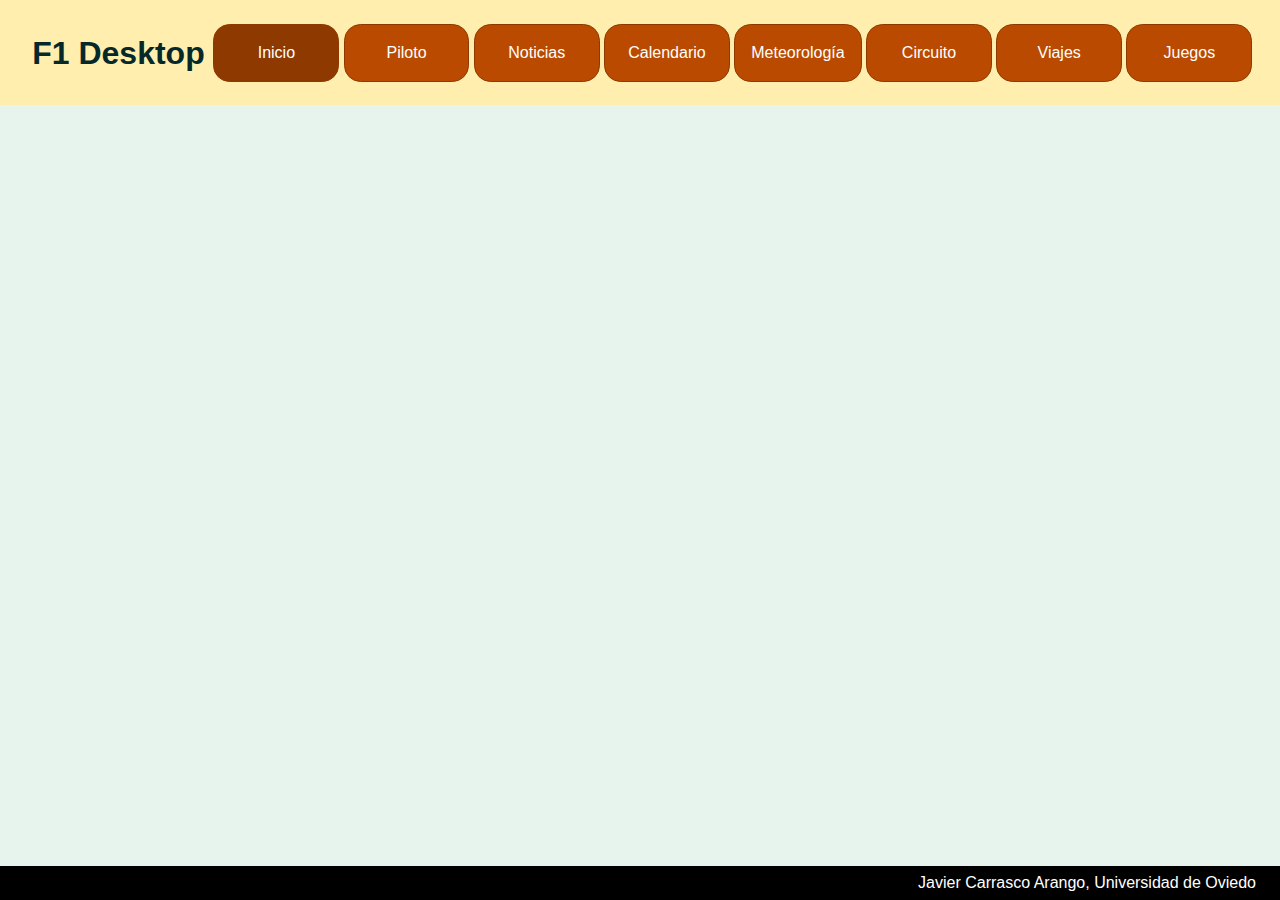
<file: index.html>
<!DOCTYPE HTML>

<html lang="es">
<head>
    <meta charset="UTF-8" />
    <meta name="author" content="Javier Carrasco"/>
    <meta name="description" content="documento inicial del F1 Desktop"/>
    <meta name="keywords" content ="F1,coches,fórmula uno" />
    <meta name="viewport" content="width=device-width,initial-scale=1.0"/>
    <title>F1 Desktop-Inicio</title>
    <link rel="icon" type="image/x-icon" href="multimedia/imagenes/favicon.ico"/>
    <link rel="stylesheet" type="text/css" href="estilo/estilo.css"/>
    <link rel="stylesheet" type="text/css" href="estilo/layout.css"/>
    <script src="https://code.jquery.com/jquery-3.7.1.min.js" integrity="sha256-/JqT3SQfawRcv/BIHPThkBvs0OEvtFFmqPF/lYI/Cxo=" crossorigin="anonymous"></script>
    <script src="js/fondo.js"></script>
</head>
<body>
    <header>
        <h1><a href="index.html">F1 Desktop</a></h1>
        <nav>
            <a class="active" href="index.html">Inicio</a>
            <a href="piloto.html">Piloto</a>
            <a href="noticias.html">Noticias</a>
            <a href="calendario.html">Calendario</a>
            <a href="meteorologia.html">Meteorología</a>
            <a href="circuito.html">Circuito</a>
            <a href="viajes.php">Viajes</a>
            <a href="juegos.html">Juegos</a>
        </nav>
    </header>
    <script>new Fondo("China","capital","Shanghai International Circuit")</script>
    <main></main>
    <footer>
        <p>Javier Carrasco Arango, Universidad de Oviedo</p>
    </footer>
</body>
</html>
</file>
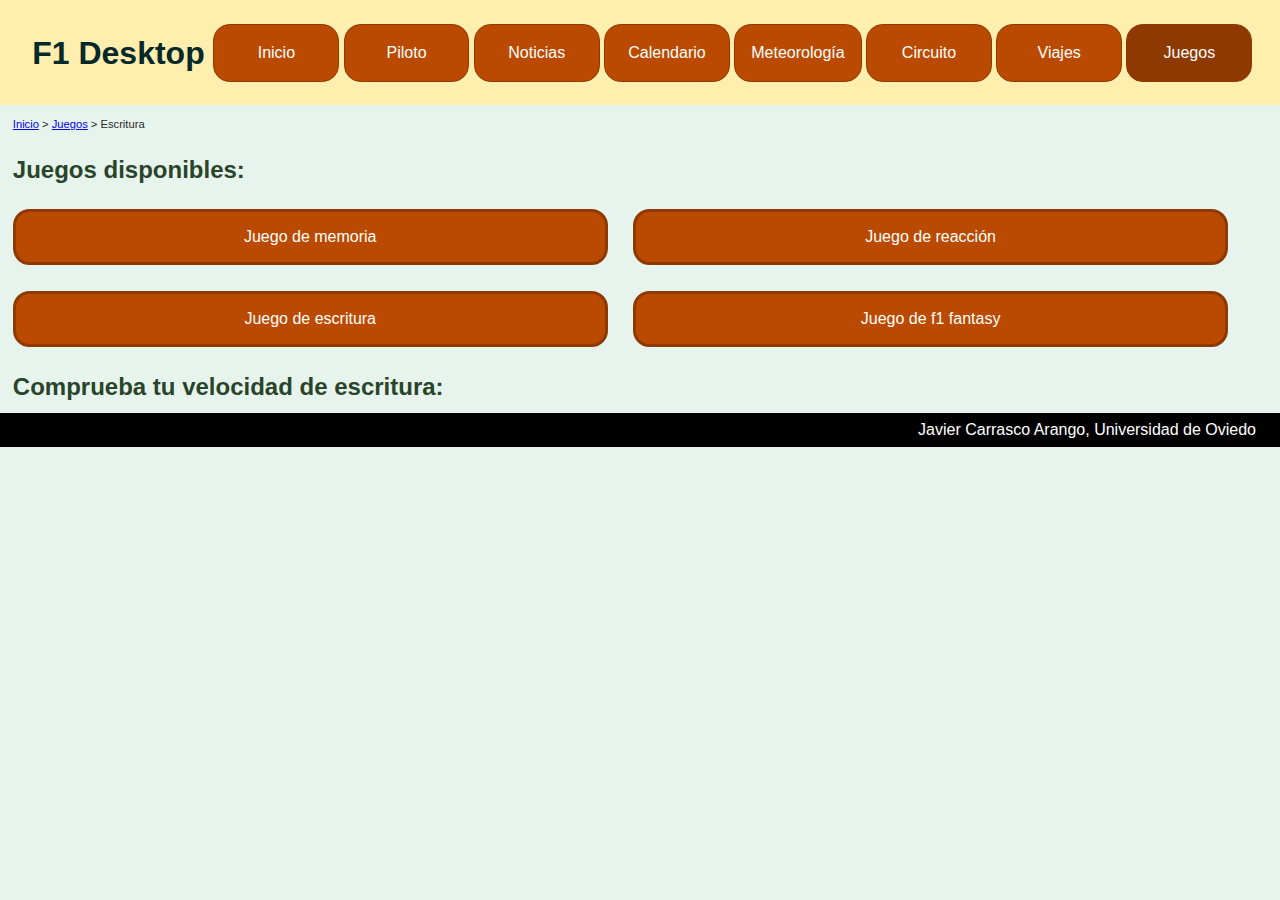
<file: api.html>
<!DOCTYPE HTML>

<html lang="es">
<head>
    <meta charset="UTF-8" />
    <meta name="author" content="Javier Carrasco"/>
    <meta name="description" content="documento con un juego de velocidad de escritura"/>
    <meta name="keywords" content ="F1,coches,fórmula uno" />
    <meta name="viewport" content="width=device-width,initial-scale=1.0"/>
    <title>F1 Desktop-Juegos-Escritura</title>
    <link rel="icon" type="image/x-icon" href="multimedia/imagenes/favicon.ico"/>
    <link rel="stylesheet" type="text/css" href="estilo/estilo.css"/>
    <link rel="stylesheet" type="text/css" href="estilo/layout.css"/>
    <link rel="stylesheet" type="text/css" href="estilo/memoria.css"/>
    <script src="https://code.jquery.com/jquery-3.7.1.min.js" integrity="sha256-/JqT3SQfawRcv/BIHPThkBvs0OEvtFFmqPF/lYI/Cxo=" crossorigin="anonymous"></script>
    <script src="js/api.js"></script>
</head>
<body>
    <header>
        <h1><a href="index.html">F1 Desktop</a></h1>
        <nav>
            <a href="index.html">Inicio</a>
            <a href="piloto.html">Piloto</a>
            <a href="noticias.html">Noticias</a>
            <a href="calendario.html">Calendario</a>
            <a href="meteorologia.html">Meteorología</a>
            <a href="circuito.html">Circuito</a>
            <a href="viajes.php">Viajes</a>
            <a class="active" href="juegos.html">Juegos</a>
        </nav>
    </header>
    <p><a href="index.html">Inicio</a> > <a href="juegos.html" >Juegos</a> > Escritura</p>
    <section>
        <h2>Juegos disponibles:</h2>
        <a href="memoria.html">Juego de memoria</a>
        <a href="semaforo.php">Juego de reacción</a>
        <a href="api.html">Juego de escritura</a>
        <a href="php/fantasyInicio.php">Juego de f1 fantasy</a>
    </section>
    <h2>Comprueba tu velocidad de escritura:</h2>
    <script>var typeracer = new TypeRacer()</script>
    <footer>
        <p>Javier Carrasco Arango, Universidad de Oviedo</p>
    </footer>
</body>
</file>
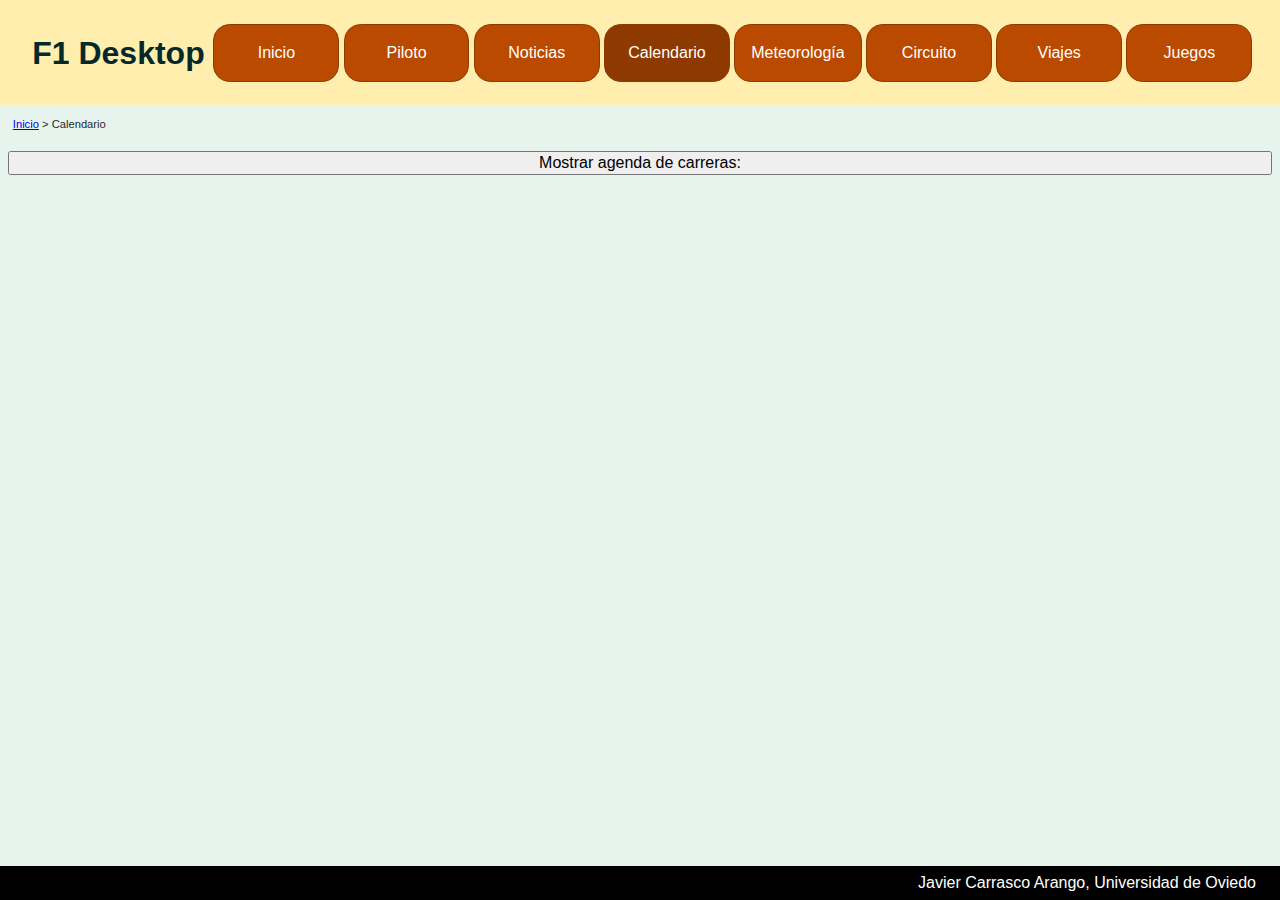
<file: calendario.html>
<!DOCTYPE HTML>

<html lang="es">
<head>
    <meta charset="UTF-8" />
    <meta name="author" content="Javier Carrasco"/>
    <meta name="description" content="documento con la información del calendario de eventos"/>
    <meta name="keywords" content ="F1,coches,fórmula uno" />
    <meta name="viewport" content="width=device-width,initial-scale=1.0"/>
    <title>F1 Desktop-Calendario</title>
    <link rel="icon" type="image/x-icon" href="multimedia/imagenes/favicon.ico"/>
    <link rel="stylesheet" type="text/css" href="estilo/estilo.css"/>
    <link rel="stylesheet" type="text/css" href="estilo/layout.css"/>
    <link rel="stylesheet" type="text/css" href="estilo/agenda_grid.css"/>
    <script src="https://code.jquery.com/jquery-3.7.1.min.js" integrity="sha256-/JqT3SQfawRcv/BIHPThkBvs0OEvtFFmqPF/lYI/Cxo=" crossorigin="anonymous"></script>
    <script src="js/agenda.js"></script>
</head>
<body>
    <header>
        <h1><a href="index.html">F1 Desktop</a></h1>
        <nav>
            <a href="index.html">Inicio</a>
            <a href="piloto.html">Piloto</a>
            <a href="noticias.html">Noticias</a>
            <a class="active" href="calendario.html">Calendario</a>
            <a href="meteorologia.html">Meteorología</a>
            <a href="circuito.html">Circuito</a>
            <a href="viajes.php">Viajes</a>
            <a href="juegos.html">Juegos</a>
        </nav>
    </header>
    <p><a href="index.html">Inicio</a> > Calendario</p>
    <button>Mostrar agenda de carreras:</button>
    <main></main>
    <script>new Agenda();</script>
    <footer>
        <p>Javier Carrasco Arango, Universidad de Oviedo</p>
    </footer>
</body>

</html>
</file>
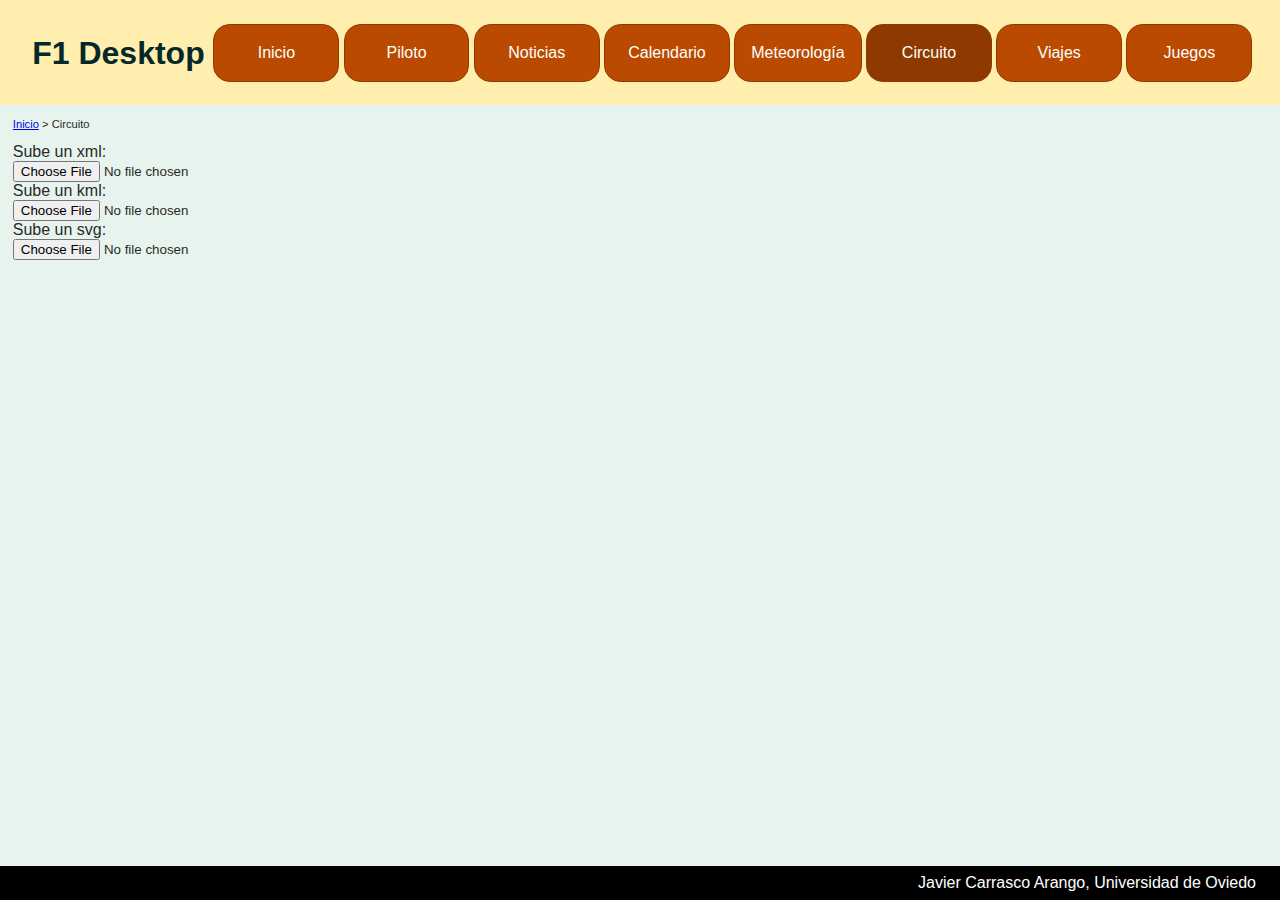
<file: circuito.html>
<!DOCTYPE HTML>
<html lang="es">
    <head>
        <meta charset="UTF-8" />
        <meta name="author" content="Javier Carrasco"/>
        <meta name="description" content="documento con la información del circuito de Shanghai"/>
        <meta name="keywords" content ="F1,coches,fórmula uno" />
        <meta name="viewport" content="width=device-width,initial-scale=1.0"/>
        <title>F1 Desktop-Circuito</title>
        <link rel="icon" type="image/x-icon" href="multimedia/imagenes/favicon.ico"/>
        <link rel="stylesheet" type="text/css" href="estilo/estilo.css"/>
        <link rel="stylesheet" type="text/css" href="estilo/layout.css"/>
        <script src="https://code.jquery.com/jquery-3.7.1.min.js" integrity="sha256-/JqT3SQfawRcv/BIHPThkBvs0OEvtFFmqPF/lYI/Cxo=" crossorigin="anonymous"></script>
        <script src="js/circuito.js"></script>
    </head>
    <body>
        <header>
            <h1><a href="index.html">F1 Desktop</a></h1>
            <nav>
                <a href="index.html">Inicio</a>
                <a href="piloto.html">Piloto</a>
                <a href="noticias.html">Noticias</a>
                <a href="calendario.html">Calendario</a>
                <a href="meteorologia.html">Meteorología</a>
                <a class="active" href="circuito.html">Circuito</a>
                <a href="viajes.php">Viajes</a>
                <a href="juegos.html">Juegos</a>
            </nav>
        </header>
        <p><a href="index.html">Inicio</a> > Circuito</p>
        <main>
            <label for="uploadXml">Sube un xml: </label>
            <input type="file" id="uploadXml" name="uploadXml" accept=".xml"/>
            <label for="uploadKml">Sube un kml: </label>
            <input type="file" id="uploadKml" name="uploadKml" accept=".kml"/>
            <label for="uploadSvg">Sube un svg: </label>
            <input type="file" id="uploadSvg" name="uploadSvg" accept=".Svg"/>
        </main>
        <script>
            var circuito = new Circuito();
        </script>
        <footer>
            <p>Javier Carrasco Arango, Universidad de Oviedo</p>
        </footer>
    </body>
</html>
</file>
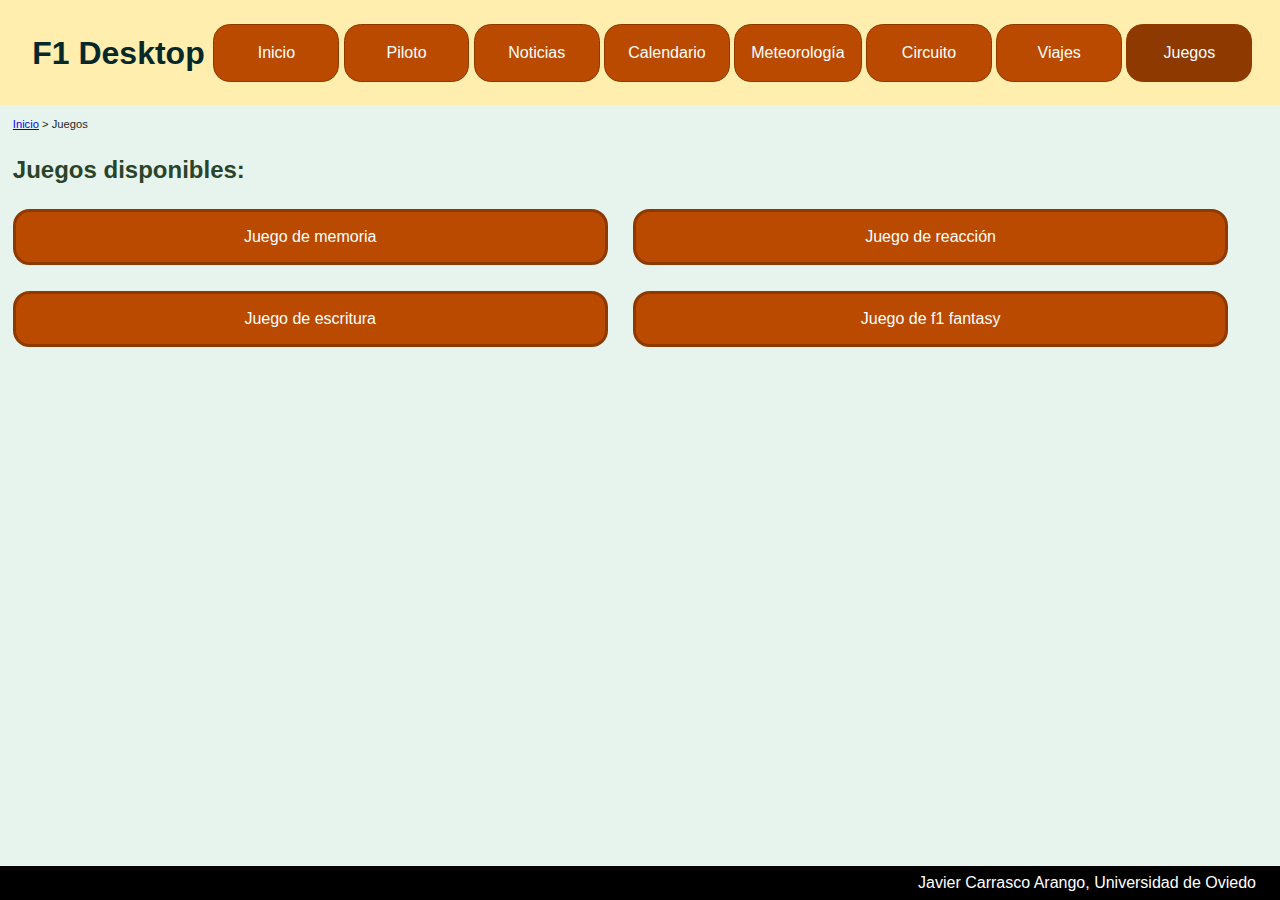
<file: juegos.html>
<!DOCTYPE HTML>

<html lang="es">
<head>
    <meta charset="UTF-8" />
    <meta name="author" content="Javier Carrasco"/>
    <meta name="description" content="documento con los accesos a los diferentes juegos del proyecto"/>
    <meta name="keywords" content ="F1,coches,fórmula uno" />
    <meta name="viewport" content="width=device-width,initial-scale=1.0"/>
    <title>F1 Desktop-Juegos</title>
    <link rel="icon" type="image/x-icon" href="multimedia/imagenes/favicon.ico"/>
    <link rel="stylesheet" type="text/css" href="estilo/estilo.css"/>
    <link rel="stylesheet" type="text/css" href="estilo/layout.css"/>
</head>
<body>
    <header>
        <h1><a href="index.html">F1 Desktop</a></h1>
        <nav>
            <a href="index.html">Inicio</a>
            <a href="piloto.html">Piloto</a>
            <a href="noticias.html">Noticias</a>
            <a href="calendario.html">Calendario</a>
            <a href="meteorologia.html">Meteorología</a>
            <a href="circuito.html">Circuito</a>
            <a href="viajes.php">Viajes</a>
            <a class="active" href="juegos.html">Juegos</a>
        </nav>
    </header>
    <p><a href="index.html">Inicio</a> > Juegos</p>
    <section>
        <h2>Juegos disponibles:</h2>
        <a href="memoria.html">Juego de memoria</a>
        <a href="semaforo.php">Juego de reacción</a>
        <a href="api.html">Juego de escritura</a>
        <a href="php/fantasyInicio.php">Juego de f1 fantasy</a>
    </section>
    <main></main>
    <footer>
        <p>Javier Carrasco Arango, Universidad de Oviedo</p>
    </footer>
</body>

</html>
</file>
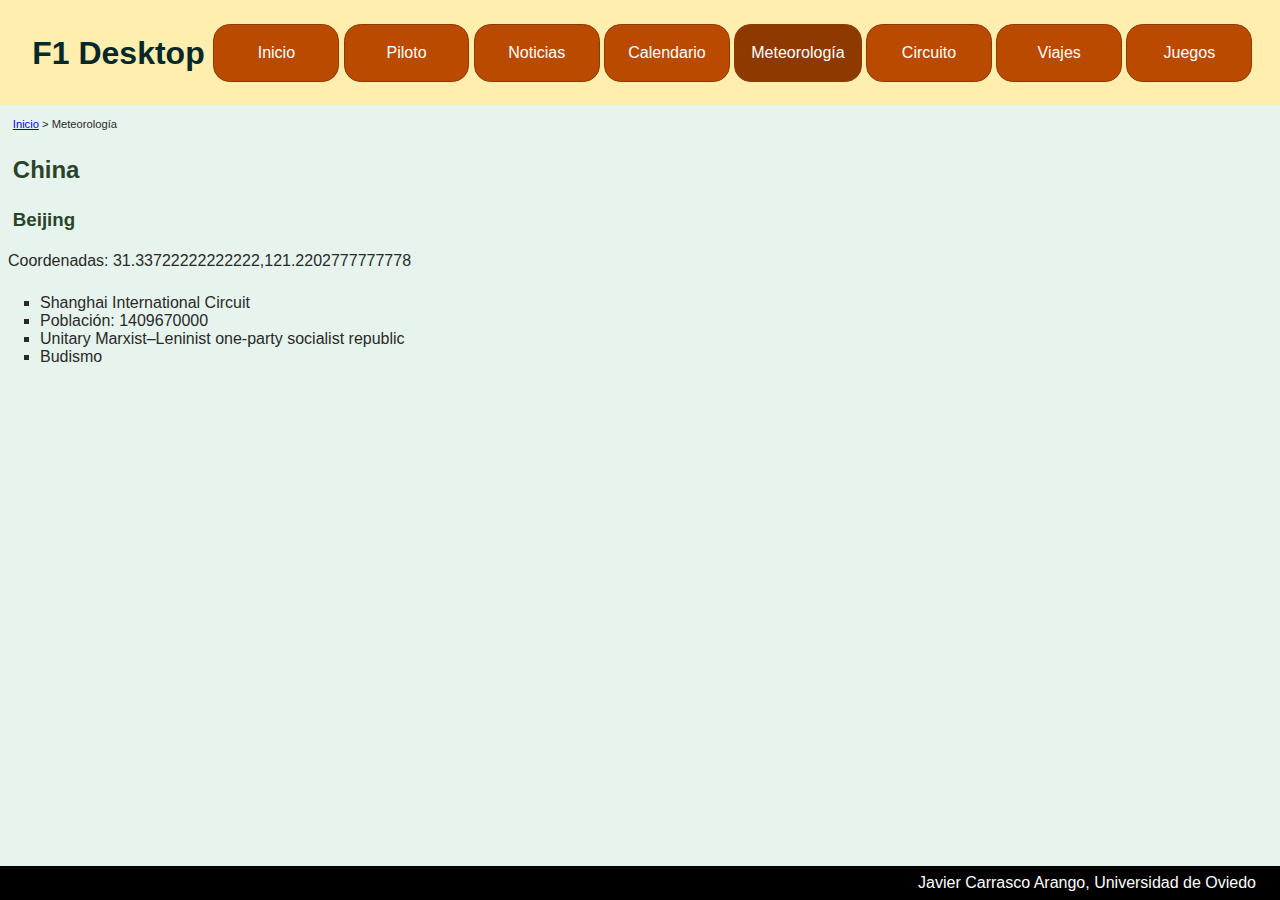
<file: meteorologia.html>
<!DOCTYPE HTML>

<html lang="es">
<head>
    <meta charset="UTF-8" />
    <meta name="author" content="Javier Carrasco"/>
    <meta name="description" content="documento con la información del país y su meteorología"/>
    <meta name="keywords" content ="F1,coches,fórmula uno" />
    <meta name="viewport" content="width=device-width,initial-scale=1.0"/>
    <title>F1 Desktop-Meteorología</title>
    <link rel="icon" type="image/x-icon" href="multimedia/imagenes/favicon.ico"/>
    <link rel="stylesheet" type="text/css" href="estilo/estilo.css"/>
    <link rel="stylesheet" type="text/css" href="estilo/article_elements.css"/>
    <link rel="stylesheet" type="text/css" href="estilo/layout.css"/>
    <script src="https://code.jquery.com/jquery-3.7.1.min.js" integrity="sha256-/JqT3SQfawRcv/BIHPThkBvs0OEvtFFmqPF/lYI/Cxo=" crossorigin="anonymous"></script>
</head>
<body>
    <header>
        <h1><a href="index.html">F1 Desktop</a></h1>
        <nav>
            <a href="index.html">Inicio</a>
            <a href="piloto.html">Piloto</a>
            <a href="noticias.html">Noticias</a>
            <a href="calendario.html">Calendario</a>
            <a class="active" href="meteorologia.html">Meteorología</a>
            <a href="circuito.html">Circuito</a>
            <a href="viajes.php">Viajes</a>
            <a href="juegos.html">Juegos</a>
        </nav>
    </header>
    <p><a href="index.html">Inicio</a> > Meteorología</p>
    <script src="js/pais.js"></script>
    <main></main>
    <footer>
        <p>Javier Carrasco Arango, Universidad de Oviedo</p>
    </footer>
</body>

</html>
</file>
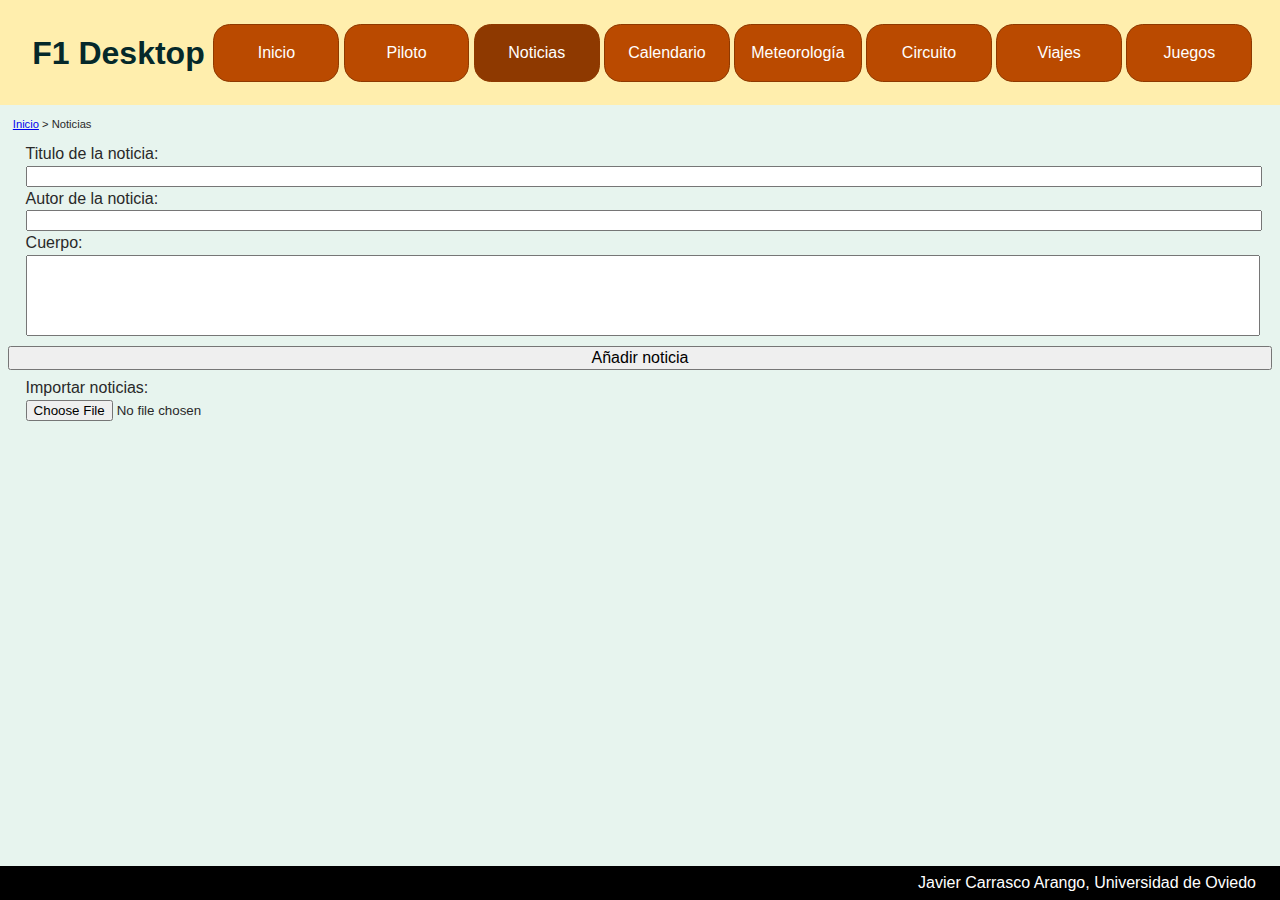
<file: noticias.html>
<!DOCTYPE HTML>

<html lang="es">
<head>
    <meta charset="UTF-8" />
    <meta name="author" content="Javier Carrasco"/>
    <meta name="description" content="documento con las noticias de la f1"/>
    <meta name="keywords" content ="F1,coches,fórmula uno" />
    <meta name="viewport" content="width=device-width,initial-scale=1.0"/>
    <title>F1 Desktop-Noticias</title>
    <link rel="icon" type="image/x-icon" href="multimedia/imagenes/favicon.ico"/>
    <link rel="stylesheet" type="text/css" href="estilo/estilo.css"/>
    <link rel="stylesheet" type="text/css" href="estilo/layout.css"/>
    <link rel="stylesheet" type="text/css" href="estilo/article_elements.css"/>
    <script src="https://code.jquery.com/jquery-3.7.1.min.js" integrity="sha256-/JqT3SQfawRcv/BIHPThkBvs0OEvtFFmqPF/lYI/Cxo=" crossorigin="anonymous"></script>
    <script src="js/noticias.js"></script>
</head>
<body>
    <header>
        <h1><a href="index.html">F1 Desktop</a></h1>
        <nav>
            <a href="index.html">Inicio</a>
            <a href="piloto.html">Piloto</a>
            <a class="active" href="noticias.html">Noticias</a>
            <a href="calendario.html">Calendario</a>
            <a href="meteorologia.html">Meteorología</a>
            <a href="circuito.html">Circuito</a>
            <a href="viajes.php">Viajes</a>
            <a href="juegos.html">Juegos</a>
        </nav>
    </header>
    <p><a href="index.html">Inicio</a> > Noticias</p>
    <label for="tituloNoticia">Titulo de la noticia: </label>
    <input type="text" id="tituloNoticia" name="Titulo"/>
    <label for="autorNoticia">Autor de la noticia: </label>
    <input type="text" id="autorNoticia" name="Autor"/>
    <label for="textNoticia">Cuerpo: </label>
    <textarea id="textNoticia" rows="5" name="Texto"></textarea>
    <button>Añadir noticia</button>
    <label for="importarNoticias">Importar noticias:</label>
    <input type="file" id="importarNoticias"/>
    <main>
        <script>new Noticias();</script>
    </main>
    <footer>
        <p>Javier Carrasco Arango, Universidad de Oviedo</p>
    </footer>
</body>

</html>
</file>
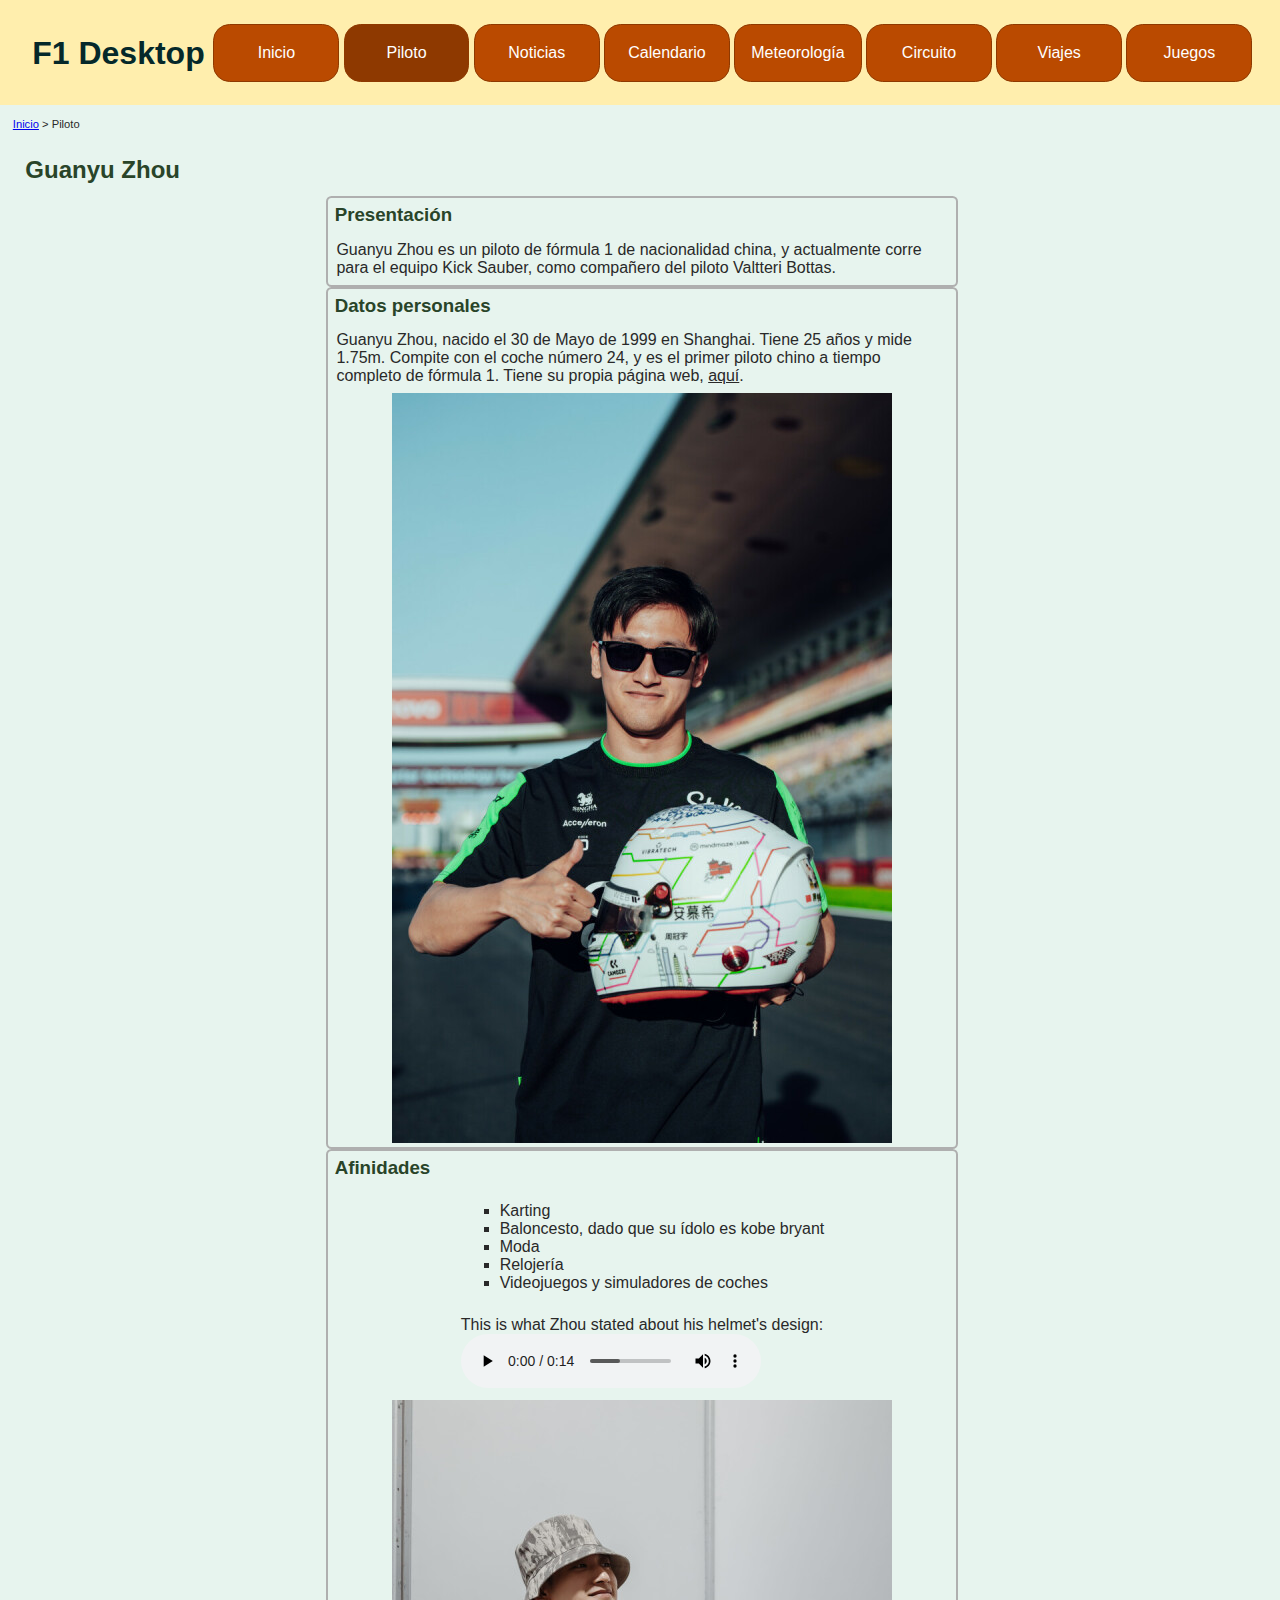
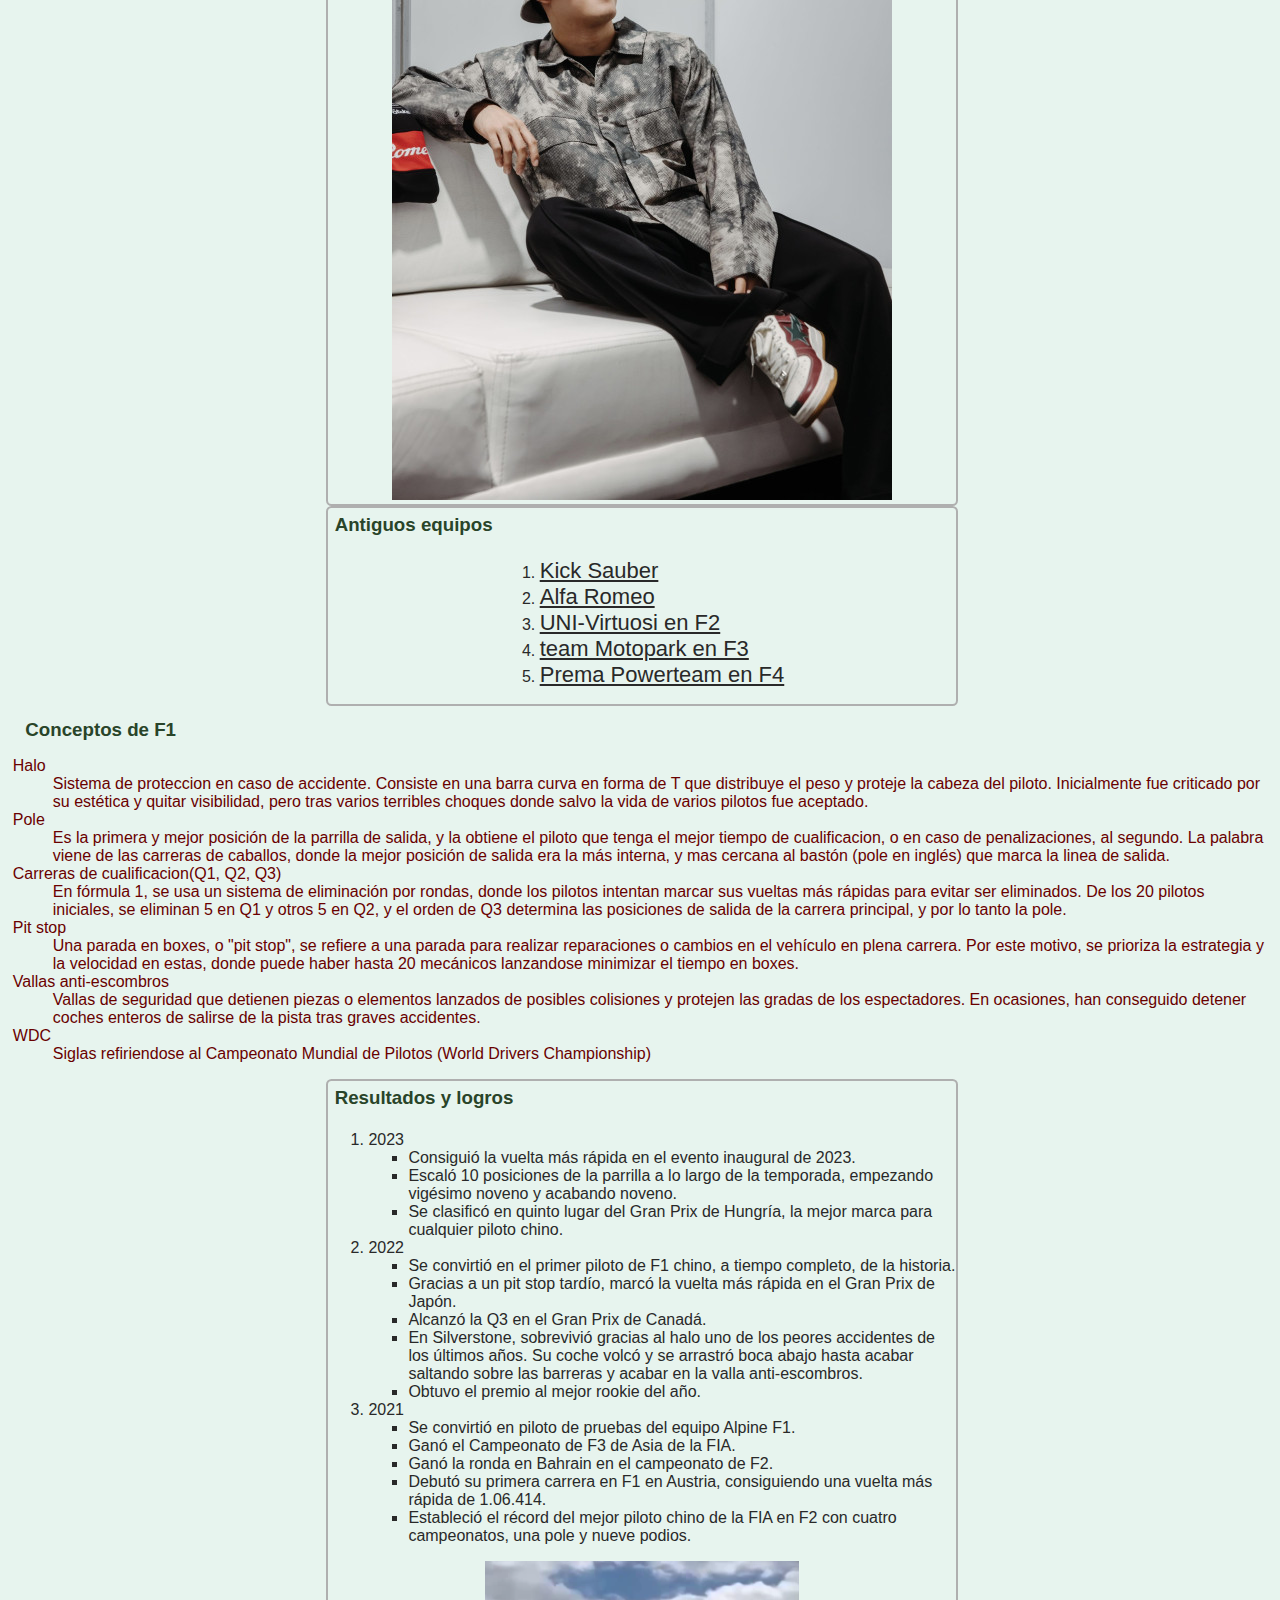
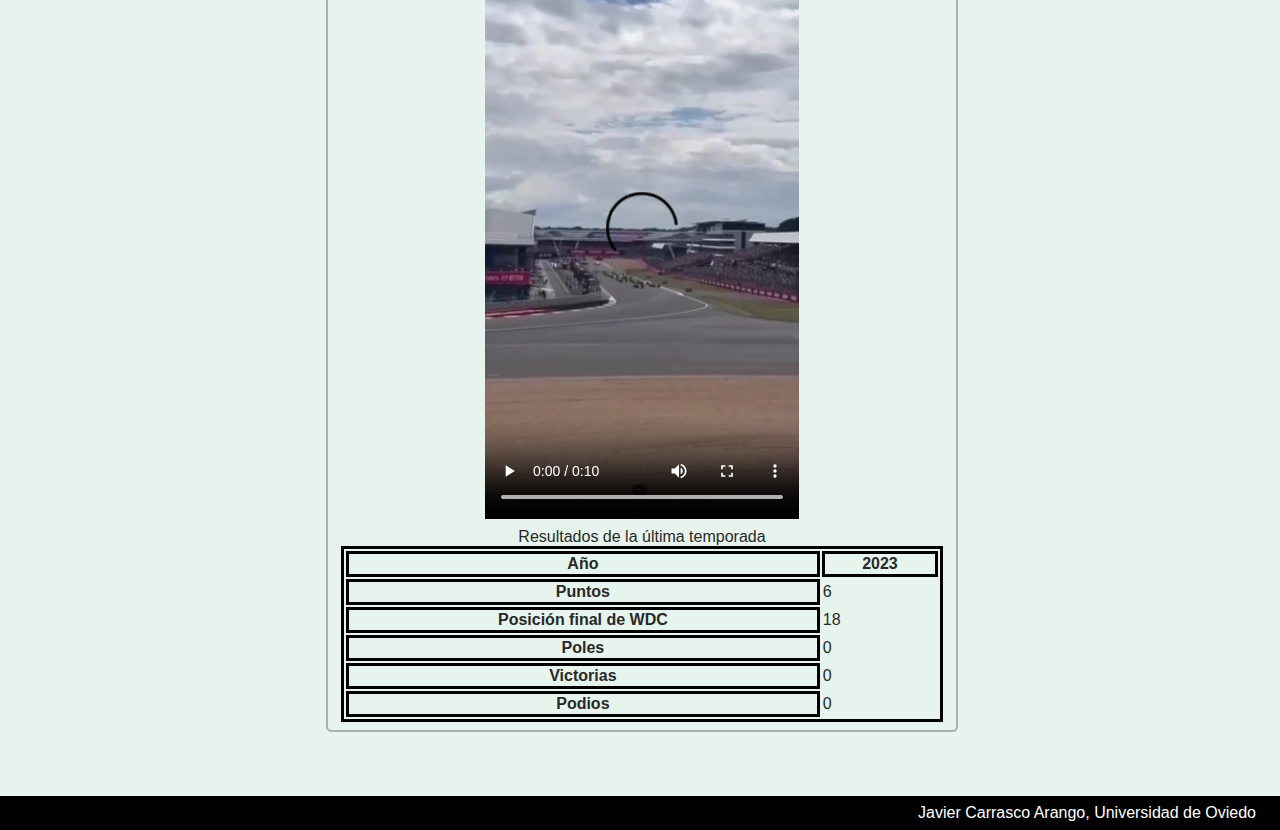
<file: piloto.html>
<!DOCTYPE HTML>

<html lang="es">
    <head>
        <meta charset="UTF-8" />
        <meta name="author" content="Javier Carrasco"/>
        <meta name="description" content="documento con la información de uno de los pilotos de F1"/>
        <meta name="keywords" content ="F1,coches,fórmula uno,Stake F1 Team, Kick Sauber,Guanyu Zhou" />
        <meta name="viewport" content="width=device-width,initial-scale=1.0"/>
        <title>F1 Desktop-Piloto</title>
        <link rel="icon" type="image/x-icon" href="multimedia/imagenes/favicon.ico"/>
        <link rel="stylesheet" type="text/css" href="estilo/estilo.css"/>
        <link rel="stylesheet" type="text/css" href="estilo/layout.css"/>
    </head>
    <body>
        <header>
            <h1><a href="index.html">F1 Desktop</a></h1>
            <nav>
                <a href="index.html">Inicio</a>
                <a class="active" href="piloto.html">Piloto</a>
                <a href="noticias.html">Noticias</a>
                <a href="calendario.html">Calendario</a>
                <a href="meteorologia.html">Meteorología</a>
                <a href="circuito.html">Circuito</a>
                <a href="viajes.php">Viajes</a>
                <a href="juegos.html">Juegos</a>
            </nav>
        </header>
        <p><a href="index.html">Inicio</a> > Piloto</p>
        <main>
            <h2>Guanyu Zhou</h2>
            <section>
                <h3>Presentación</h3>
                <p>Guanyu Zhou es un piloto de fórmula 1 de nacionalidad china, y actualmente corre para el equipo Kick Sauber, como compañero del piloto Valtteri Bottas. </p>
            </section>
            <section>
                <h3>Datos personales</h3>
                <p>Guanyu Zhou, nacido el 30 de Mayo de 1999 en Shanghai.
                    Tiene 25 años y mide 1.75m.
                    Compite con el coche número 24, y es el primer piloto chino a tiempo completo de fórmula 1. 
                    Tiene su propia página web, <a href="https://www.zhou-guanyu.com/en/index">aquí</a>.
                </p>
                <picture>
                    <source media="(min-width: 799px)" srcset="multimedia/imagenes/ZhouGuanyuMonitor.jpg"/>
                    <source media="(max-width: 799px) and (min-width: 465px)" srcset="multimedia/imagenes/ZhouGuanyuTablet.jpg"/>
                    <source media="(max-width: 465px)" srcset="multimedia/imagenes/ZhouGuanyuPhone.jpg"/>
                    <img src="multimedia/imagenes/ZhouGuanyuTablet.jpg" alt="Zhou Guanyu in his racing suit."/>
                </picture>
            </section>
            <section>
                <h3>Afinidades</h3>
                <ul>
                    <li>Karting</li>
                    <li>Baloncesto, dado que su ídolo es kobe bryant</li>
                    <li>Moda</li>
                    <li>Relojería</li>
                    <li>Videojuegos y simuladores de coches</li>
                </ul>
                <p> This is what Zhou stated about his helmet's design:<br>
                    <audio title="Zhou speaking about his helmet's design" controls>
                        <source src="multimedia/audios/zhou'sHelmet.wav" type="audio/wav"/>
                        <source src="multimedia/audios/zhou'sHelmet.mp3" type="audio/mp3"/>
                        <source src="multimedia/audios/zhousHelmet.ogg" type="audio/ogg"/>
                    </audio>
                </p>
                <picture>
                    <source media="(min-width: 799px)" srcset="multimedia/imagenes/GuanyuFashionMonitor.jpg"/>
                    <source media="(max-width: 799px) and (min-width: 465px)" srcset="multimedia/imagenes/GuanyuFashionTablet.jpg"/>
                    <source media="(max-width: 465px)" srcset="multimedia/imagenes/GuanyuFashionPhone.jpg"/>
                    <img src="multimedia/imagenes/GuanyuFashionPhone.jpg" alt="An example of zhou's fashion taste."/>
                </picture>
            </section>
            <section>
                <h3>Antiguos equipos</h3>
                <ol>
                    <li><a href="https://www.formula1.com/en/teams/kick-sauber">Kick Sauber</a></li>
                    <li><a href="https://www.alfaromeo.com/">Alfa Romeo</a></li>
                    <li><a href="https://www.motorsport.com/team/uni-virtuosi/138/">UNI-Virtuosi en F2</a></li>
                    <li><a href="https://www.motopark.com/">team Motopark en F3</a></li>
                    <li><a href="https://premaracing.com/en">Prema Powerteam en F4</a></li>
                </ol>
            </section>
            <aside>
                <h3>Conceptos de F1</h3>
                <dl>
                    <dt>Halo</dt>
                        <dd>Sistema de proteccion en caso de accidente. Consiste en una barra curva en forma de T que distribuye el peso y proteje la cabeza del piloto.
                            Inicialmente fue criticado por su estética y quitar visibilidad, pero tras varios terribles choques donde salvo la vida de varios pilotos fue aceptado.
                        </dd>
                    <dt>Pole</dt>
                        <dd>Es la primera y mejor posición de la parrilla de salida, y la obtiene el piloto que tenga el mejor tiempo de cualificacion, o en caso de penalizaciones, al segundo.
                            La palabra viene de las carreras de caballos, donde la mejor posición de salida era la más interna, y mas cercana al bastón (pole en inglés) que marca la linea de salida.
                        </dd>
                    <dt>Carreras de cualificacion(Q1, Q2, Q3)</dt>
                        <dd>En fórmula 1, se usa un sistema de eliminación por rondas, donde los pilotos intentan marcar sus vueltas más rápidas para evitar ser eliminados. De los 20 pilotos iniciales, 
                            se eliminan 5 en Q1 y otros 5 en Q2, y el orden de Q3 determina las posiciones de salida de la carrera principal, y por lo tanto la pole.
                        </dd>
                    <dt>Pit stop</dt>
                        <dd>Una parada en boxes, o "pit stop", se refiere a una parada para realizar reparaciones o cambios en el vehículo en plena carrera. Por este motivo, 
                            se prioriza la estrategia y la velocidad en estas, donde puede haber hasta 20 mecánicos lanzandose minimizar el tiempo en boxes.
                        </dd>
                    <dt>Vallas anti-escombros</dt>
                        <dd>Vallas de seguridad que detienen piezas o elementos lanzados de posibles colisiones y protejen las gradas de los espectadores. 
                            En ocasiones, han conseguido detener coches enteros de salirse de la pista tras graves accidentes.</dd>
                    <dt>WDC</dt>
                        <dd>Siglas refiriendose al Campeonato Mundial de Pilotos (World Drivers Championship)</dd>
                </dl>
            </aside>
            <section>
                <h3>Resultados y logros</h3>
                <ol>
                    <li>2023<ul>
                        <li>Consiguió la vuelta más rápida en el evento inaugural de 2023.</li>
                        <li>Escaló 10 posiciones de la parrilla a lo largo de la temporada, empezando vigésimo noveno y acabando noveno.</li>
                        <li>Se clasificó en quinto lugar del Gran Prix de Hungría, la mejor marca para cualquier piloto chino.</li>
                    </ul></li>
                    <li>2022<ul>
                        <li>Se convirtió en el primer piloto de F1 chino, a tiempo completo, de la historia.</li>
                        <li>Gracias a un pit stop tardío, marcó la vuelta más rápida en el Gran Prix de Japón.</li>
                        <li>Alcanzó la Q3 en el Gran Prix de Canadá.</li>
                        <li>En Silverstone, sobrevivió gracias al halo uno de los peores accidentes de los últimos años. Su coche volcó y se arrastró boca abajo hasta acabar saltando sobre las barreras y acabar en la valla anti-escombros. </li>
                        <li>Obtuvo el premio al mejor rookie del año.</li>
                    </ul></li>
                    <li>2021<ul>
                        <li>Se convirtió en piloto de pruebas del equipo Alpine F1.</li>
                        <li>Ganó el Campeonato de F3 de Asia de la FIA.</li>
                        <li>Ganó la ronda en Bahrain en el campeonato de F2.</li>
                        <li>Debutó su primera carrera en F1 en Austria, consiguiendo una vuelta más rápida de 1.06.414.</li>
                        <li>Estableció el récord del mejor piloto chino de la FIA en F2 con cuatro campeonatos, una pole y nueve podios.</li>
                    </ul></li>
                </ol>
                <video title="Zhou's crash" width="300" controls> 
                    <source src="multimedia/videos/ZhouCrash.webm" type="video/webm"/>
                    <source src="multimedia/videos/ZhouCrash.mp4" type="video/mp4"/>
                    <source src="multimedia/videos/ZhouCrash.mov" type="video/mov"/>
                </video>
                <table id="LastSeasonResultTable" title="">
                    <caption>Resultados de la última temporada</caption>
                    <tr>
                        <th scope="col" id="Año">Año</th>
                        <th scope="row" id="2023">2023</th>
                    </tr>
                    <tr>
                        <th scope="col" id="Puntos">Puntos</th>
                        <td headers="Puntos 2023">6</td>
                    </tr>
                    <tr>
                        <th scope="col" id="Posición_del_WDC">Posición final de WDC</th>
                        <td headers="Posición_del_WDC 2023">18</td>
                    </tr>
                    <tr>
                        <th scope="col" id="Poles">Poles</th>
                        <td headers="Poles 2023">0</td>
                    </tr>
                    <tr>
                        <th scope="col" id="Victorias">Victorias</th>
                        <td headers="Victorias 2023">0</td>
                    </tr>
                    <tr>
                        <th scope="col" id="Podios">Podios</th>
                        <td headers="Podios 2023">0</td>
                    </tr>
                </table>
            </section>
        </main>
        <footer>
            <p>Javier Carrasco Arango, Universidad de Oviedo</p>
        </footer>
    </body>
</html>
</file>
<file: estilo/estilo.css>
/*Javier Carrasco Arango : UO294532*/
/***
Gama cromática
fondo página #E7F4EE
fondo título #FFEEAD
color texto #292929
color menú #05282A
***/
/*Especificidad (0,0,1)*/
html{
    font-family: Verdana, Tahoma, sans-serif;
    height: 100%;
}
/*Especificidad (0,0,1)*/
body {
    width:100%;
    height:100%;
    margin: 0%;
    background-color: #E7F4EE;
    color: #292929;
    display: flex;
    flex-direction: column;
}
/*Especificidad (0,0,1)*/
footer{
    width: 100%;
    text-align: right;
    background-color: #000000;
    color: #FFFFFF;
}
/*Especificidad (0,0,2)*/
footer p{
    padding-right:1em;
}
p{
    margin: 0.5em;
}
/*Especificidad (0,0,2)*/
main > section{
    width: 50%;
    margin: 0% 25%;
    border: 0.2cap solid #afafaf;
    border-radius: 0.5cap;
    display: flex;
    flex-direction: row;
    flex-wrap: wrap;
    justify-content: center;
}
/*Especificidad (0,0,1)*/
section, img{
    width:100%;
}
/*Especificidad (0,0,4)*/
main > article > section > div{
    width: 46%;
    margin:0.5em;
    border: 0.1em solid #000000;
}
/*Especificidad (0,0,1)*/
header {
    /*Color de texto está heredado de body en estilo.css, el contraste cumple el estándar*/
    background-color: #FFEEAD;
    padding: 1% 2%;
    align-items: center;
}
/*Especificidad (0,0,1)*/
nav {
    /*Color de fondo está heredado de header en estilo.css, el contraste cumple el estándar*/
    color: #05282A;
}
/*Especificidad (0,0,1)*/
h2,h3,h4,h5,h6{
    /*Color de fondo está heredado de body en estilo.css, el contraste cumple el estándar*/
    color: #294429;
    width:98%;
    margin:1%;
}
/*Especificidad (0,0,2)*/
h1 > a{
    padding: 0.3cap;
    /*Color de fondo está heredado de header en estilo.css, el contraste cumple el estándar*/
    color:#05282A;
    text-decoration: none;
}
/*Especificidad (0,0,2)*/
header + p{
    margin:1%;
    font-size: 0.7em;
}
/*Especificidad (0,0,1)*/
main{
    width:98%;
    margin:0% 1% 5%;
    flex-grow: 1;
}
/*Especificidad (0,1,2)*/
main a:link{
    /*Color de fondo está heredado de body en estilo.css, el contraste cumple el estándar*/
    color:#292929;
}
/*Especificidad (0,1,2)*/
main a:visited{
    /*Color de fondo está heredado de body en estilo.css, el contraste cumple el estándar*/
    color: #0000FF;
}
/*Especificidad (0,1,2)*/
main a:focus,main a:hover{
    /*Color de fondo está heredado de body en estilo.css, el contraste cumple el estándar*/
    color:#0000FF;
}
/*Especificidad (0,0,2)*/
ul > li{
    list-style:square;
}
/*Especificidad (0,0,3)*/
ol > li a{
    font-size: 2cap;
}
/*Especificidad (0,0,2)*/
dl dt, dl dd{
    /*Color de fondo está definido en body, el contraste cumple el estándar*/
    color: #690000;
}
/*Especificidad (0,0,1)*/
table{
    margin:0.5em;
    border: 0.2em solid #000000;
    width: 96%;
}
/*Especificidad (0,0,1)*/
th{
    border: 0.2em solid #000000;
}
/*Especificidad (0,0,2)*/
nav a{
    color:#FFFFFF;
    text-decoration: none;
    background-color: #ba4a00;
    border: 0.1em solid #8e3900;
    border-radius: 1.5cap;
    padding: 1em;
    margin: 0.2cap;
    line-height: 1.5em;
}
/*Especificidad (0,0,2)*/
body > section {
    display: flex;
    flex-direction: row;
    flex-wrap:wrap;
} 
/*Especificidad (0,0,3)*/
body > section a{
    color:#FFFFFF;
    text-decoration: none;
    padding:1em 0em;
    width:46%;
    margin:1%;
    background-color: #ba4a00;
    border: 0.2em solid #8e3900;
    border-radius: 1.5cap;
    text-align: center;
}
/*Especificidad (0,1,2)*/
nav a.active{
    /*Color de texto está heredado de nav a en estilo.css, el contraste cumple el estándar*/
    background-color: #8e3900;
}
/*Especificidad (0,0,2)*/
main > div{
    width:100%;
    height: 50vh;
}
/*Especificidad (0,0,2)*/
p img{
    width:90vw;
    margin: 0.5vw;
}
/*Especificidad (0,0,1)*/
textarea{
    resize: none;
    width: 100%;
}
/*Especificidad (0,0,1)*/
video,svg {
    width:50%;
    height:auto;
}
/*Especificidad (0,0,1)*/
del{
    /*Color de texto está heredado de body en estilo.css, el contraste cumple el estándar*/
    background-color: #ffbbbb;
}
/*Especificidad (0,0,1)*/
ins{
    /*Color de texto está heredado de body en estilo.css, el contraste cumple el estándar*/
    background-color: #d4fcbc;
}
/*Especificidad (0,0,1)*/
canvas{
    width:100%;
    height:10em;
    border:0.1em solid #000000;
}
/*Especificidad (0,0,1)*/
button{
    font-size: 1em;
    margin:0.5em 0.5em;
}
/*Especificidad (0,0,2)*/
main > input{
    width: 100%;
} 
/*Especificidad (0,0,2)*/
div+section{
    position:relative;
    overflow: hidden;
    height:70vh;
    box-sizing: border-box;
}
/*Especificidad (0,0,3)*/
div+section h3{
    text-align: center;
}
/*Especificidad (0,0,3)*/
div+section img{
    height: 100%;
    width: auto;
    position:absolute;
    padding: 2.3em;
    transition: all 0.5s;
}
/*Especificidad (0,0,3)*/
div+section button{
    position: absolute;
    width: 2em;
    height: 2em;
    padding: 0.5em;
    top: 50%;
    border-radius: 50%;
    cursor: pointer;
    background-color: #ffffff;
    color:#000000;
    align-items:center;
    justify-content: center;
}
/*Especificidad (0,1,3)*/
div+section button:active {
    transform: scale(1.1);
}
/*Especificidad (0,1,3)*/
div+section button:nth-of-type(2) {
    left: 2%;
}
/*Especificidad (0,1,3)*/
div+section button:nth-of-type(1) {
    right: 2%;
}
@media screen and (max-width: 1090px){
    /*Especificidad (0,0,2)*/
    main>section{
        /*Redefinición causada por media query*/
        width: 70%;
        /*Redefinición causada por media query*/
        margin: 0% 15%;
        /*Redefinición causada por media query*/
        margin: 0% 15%;
    }
}
@media screen and (max-width: 700px){
    /*Especificidad (0,0,2)*/
    main>section{
        /*Redefinición causada por media query*/
        width:100%;
        /*Redefinición causada por media query*/
        margin:0%;
    }
    /*Especificidad (0,0,4)*/
    main > article > section > div{
        /*Redefinición causada por media query*/
        width:98%;
    }
}
</file>
<file: estilo/layout.css>
/*Javier Carrasco Arango : UO294532*/
/*Especificidad (0,0,1)*/
header{
    display: flex;
    flex-direction: row;
    flex-wrap: wrap;
}
/*Especificidad (0,0,1)*/
nav{
    display: flex;
    flex-grow: 2;
    flex-wrap: wrap;
    justify-content: space-evenly;
}
/*Especificidad (0,0,2)*/
nav a{
    flex:5;
    text-align: center;
}

@media screen and (max-width: 465px){
    /*Especificidad (0,0,2)*/
    header + p{
        display:none;
    }
}
</file>
<file: estilo/memoria.css>
/*Javier Carrasco Arango : UO294532*/
/*Especificidad (0,0,2)*/
section > h3{
    width: 100%;
    /*Color de texto viene heredado del body de estilo.css, el contraste cumple el estándar*/
    background-color: #FFEEAD;
    padding: 1% 2%;
}
/*Especificidad (0,0,1)*/
article{
    padding: 14.5% 11%;
    margin:0.2em;
    border: 0.1cap solid #176baf;
    border-radius: 0.6cap;
    cursor: pointer;
    transform: scale(1);
    transition: transform .5s;
    /*Color de texto viene heredado del body de estilo.css, el contraste cumple el estándar*/
    background-color: #FFEEAD;
    display: flex;
    flex-direction: column;
    align-items: center;
    justify-content: center;
    transform-style: preserve-3d;
}
/*Especificidad (0,0,2)*/
article h3,article img{
    transform-style: preserve-3d;
    position:absolute;
    text-align: center;
    margin: 0%;
    backface-visibility: hidden;
    border-radius: 1em;
    width: 100%;
    font-size: 1em;
}
/*Especificidad (0,1,1)*/
article[data-state=flip] {
    transform: rotateY(180deg);
    /*No hay color de texto puesto por que en este estado solo hay una imagen mostrada en el article*/
    background-color: #FFFFFF;
}
/*Especificidad (0,0,2)*/
article img{
    transform: rotateY(180deg);
}
/*Especificidad (0,0,2)*/
section button{
    width:100%;
    height:3em;
}
</file>
<file: estilo/agenda_grid.css>
/*Especificidad (0,0,1)*/
h2,img{
    width:100%;
}
/*Especificidad(0,0,1)*/
main{
    width:100%;
    display: flex;
    flex-wrap: wrap;
}
/*Especificidad(0,0,2)*/
main article{
    width:17%;
    margin: 0.5%;
    border: 0.5cap solid #8e3900;
    border-radius: 10%;
    /*Color de texto está heredado de body en estilo.css, el contraste cumple el estándar*/
    background-color: #FFEEAD;
    text-align: center;
}
@media screen and (max-width: 810px){
    /*Especificidad (0,0,2)*/
    main article{
        /*Redefinición causada por media query*/
        width: 45%;
    }
}
</file>
<file: estilo/article_elements.css>
/*Especificidad (0,0,1)*/
main{
    display: flex;
    flex-direction: row;
    flex-wrap: wrap;
}
/*Especificidad (0,0,1)*/
label,input,textarea{
    width:96%;
    margin:0.1em 2%;
}
textarea{
    min-height: 3em;
}
main article img{
    width: 10em;
}
/*Especificidad (0,0,2)*/
main article{
    flex-grow: 1;
    width: 20%;
    border: 0.3rem solid #675345;
    margin: 0.5%;
    border-radius: 10%;
    /*Color de texto está heredado de body en estilo.css, el contraste cumple el estándar*/
    background-color: #FFEEAD;
    text-align: center;
}
@media screen and (max-width: 810px){
    /*Especificidad (0,0,1)*/
    main{
        /*Redefinición causada por media query*/
        flex-direction: column;
    }
    /*Especificidad (0,0,2)*/
    main article{
        /*Redefinición causada por media query*/
        width: 98%;
    }
}
</file>
